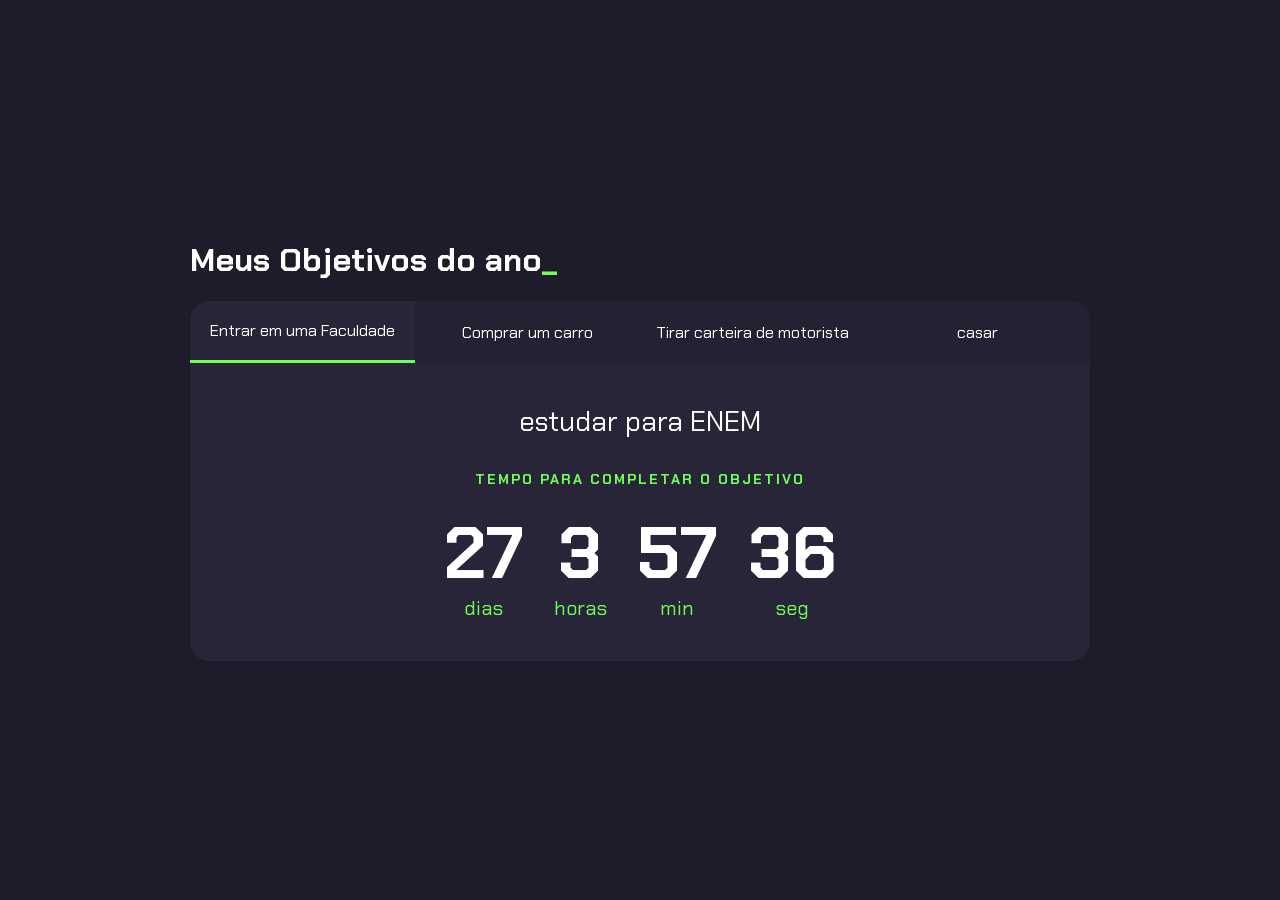
<file: index.html>
<!DOCTYPE html>
<html lang="pt-br">
  <head>
    <meta charset="UTF-8" />
    <meta name="viewport" content="width=device-width, initial-scale=1.0" />
    <title>Meus objetivos do ano</title>
    <link rel="stylesheet" href="style.css" />
  </head>

  <body>
    <section class="conteudo-principal">
      <h2 class="titulo-principal">Meus Objetivos do ano<span>_</span></h2>
      <div class="conteudo">
        <div class="botoes">
          <button class="botao ativo">Entrar em uma Faculdade</button>
          <button class="botao">Comprar um carro</button>
          <button class="botao">Tirar carteira de motorista</button>
          <button class="botao">casar</button>
        </div>

        <div class="abas-textos">
          <!-- Aba 1 -->
          <div class="aba-conteudo ativo">
            <h3 class="aba-conteudo-titulo-principal">estudar para ENEM</h3>
            <h4 class="aba-conteudo-titulo-secundario">Tempo para completar o objetivo</h4>
            <div class="contador">
              <div class="contador-digito">
                <p class="contador-digito-numero" id="dias0">7</p>
                <p class="contador-digito-texto">dias</p>
              </div>
              <div class="contador-digito">
                <p class="contador-digito-numero" id="horas0">13</p>
                <p class="contador-digito-texto">horas</p>
              </div>
              <div class="contador-digito">
                <p class="contador-digito-numero" id="min0">18</p>
                <p class="contador-digito-texto">min</p>
              </div>
              <div class="contador-digito">
                <p class="contador-digito-numero" id="seg0">13</p>
                <p class="contador-digito-texto">seg</p>
              </div>
            </div>
          </div>

          <!-- Aba 2 -->
          <div class="aba-conteudo">
            <h3 class="aba-conteudo-titulo-principal">Economizar dinheiro, seguindo métodos financeiros</h3>
            <h4 class="aba-conteudo-titulo-secundario">Tempo para completar o objetivo</h4>
            <div class="contador">
              <div class="contador-digito">
                <p class="contador-digito-numero" id="dias1">0</p>
                <p class="contador-digito-texto">dias</p>
              </div>
              <div class="contador-digito">
                <p class="contador-digito-numero" id="horas1">0</p>
                <p class="contador-digito-texto">horas</p>
              </div>
              <div class="contador-digito">
                <p class="contador-digito-numero" id="min1">0</p>
                <p class="contador-digito-texto">min</p>
              </div>
              <div class="contador-digito">
                <p class="contador-digito-numero" id="seg1">0</p>
                <p class="contador-digito-texto">seg</p>
              </div>
            </div>
          </div>

          <!-- Aba 3 -->
          <div class="aba-conteudo">
            <h3 class="aba-conteudo-titulo-principal">Começar aulas assim que completar 18 anos</h3>
            <h4 class="aba-conteudo-titulo-secundario">Tempo para completar o objetivo</h4>
            <div class="contador">
              <div class="contador-digito">
                <p class="contador-digito-numero" id="dias2">0</p>
                <p class="contador-digito-texto">dias</p>
              </div>
              <div class="contador-digito">
                <p class="contador-digito-numero" id="horas2">0</p>
                <p class="contador-digito-texto">horas</p>
              </div>
              <div class="contador-digito">
                <p class="contador-digito-numero" id="min2">0</p>
                <p class="contador-digito-texto">min</p>
              </div>
              <div class="contador-digito">
                <p class="contador-digito-numero" id="seg2">0</p>
                <p class="contador-digito-texto">seg</p>
              </div>
            </div>
          </div>

          <!-- Aba 4 -->
          <div class="aba-conteudo">
            <h3 class="aba-conteudo-titulo-principal">Primeiro encontrar uma namorada T-T</h3>
            <h4 class="aba-conteudo-titulo-secundario">Tempo para completar o objetivo</h4>
            <div class="contador">
              <div class="contador-digito">
                <p class="contador-digito-numero" id="dias3">0</p>
                <p class="contador-digito-texto">dias</p>
              </div>
              <div class="contador-digito">
                <p class="contador-digito-numero" id="horas3">0</p>
                <p class="contador-digito-texto">horas</p>
              </div>
              <div class="contador-digito">
                <p class="contador-digito-numero" id="min3">0</p>
                <p class="contador-digito-texto">min</p>
              </div>
              <div class="contador-digito">
                <p class="contador-digito-numero" id="seg3">0</p>
                <p class="contador-digito-texto">seg</p>
              </div>
            </div>
          </div>

        </div>
      </div>
    </section>

    <script src="main.js"></script>
  </body>
</html>
</file>
<file: style.css>
@import url("https://fonts.googleapis.com/css2?family=Chakra+Petch:wght@400;700&display=swap");

:root {
  --cor-de-fundo: #1E1C2A;
  --fundo-card: #282538;
  --verde: #6fff57;
  --branco: #ffffff;
  --botao-ativo: #282538;
  --botao-inativo: rgba(40, 37, 56, 0.6);
}

* {
  margin: 0;
  padding: 0;
  box-sizing: border-box;
}

body {
  background-color: var(--cor-de-fundo);
  color: var(--branco);
  font-family: "Chakra Petch", sans-serif;
  min-height: 100vh;
  display: flex;
  justify-content: center;
  align-items: center;
  padding: 20px;
}

.conteudo-principal {
  display: flex;
  flex-direction: column;
  align-items: center;
  max-width: 900px;
  width: 100%;
}

.titulo-principal {
  text-align: left;
  width: 100%;
  font-size: 32px;
  margin-bottom: 20px;
}

.titulo-principal span {
  color: var(--verde);
}

.conteudo {
  width: 100%;
}

.botoes {
  display: flex;
  flex-wrap: wrap;
}

.botao {
  font-family: "Chakra Petch", sans-serif;
  background-color: var(--botao-inativo);
  color: var(--branco);
  padding: 1.2em 0.5em;
  font-size: 16px;
  border: none;
  cursor: pointer;
  flex: 1;
  text-align: center;
  transition: background-color 0.3s;
}

.botao:first-child {
  border-radius: 20px 0 0 0;
}

.botao:last-child {
  border-radius: 0 20px 0 0;
}

.botao.ativo {
  background-color: var(--botao-ativo);
  border-bottom: 3px solid var(--verde);
}

/* Área de conteúdo das abas */
.abas-textos {
  background-color: var(--fundo-card);
  padding: 40px;
  border-radius: 0 0 20px 20px;
  text-align: center;
}

.aba-conteudo {
  display: none;
}

.aba-conteudo.ativo {
  display: block;
}

.aba-conteudo-titulo-principal {
  font-size: 28px;
  margin-bottom: 30px;
  font-weight: 400;
}

.aba-conteudo-titulo-secundario {
  font-size: 14px;
  color: var(--verde);
  text-transform: uppercase;
  letter-spacing: 2px;
  margin-bottom: 30px;
}

/* Estilo do Contador */
.contador {
  display: flex;
  justify-content: center;
  gap: 30px;
  flex-wrap: wrap;
}

.contador-digito {
  display: flex;
  flex-direction: column;
  align-items: center;
}

.contador-digito-numero {
  font-size: 72px;
  font-weight: 700;
  line-height: 1;
}

.contador-digito-texto {
  font-size: 20px;
  color: var(--verde);
  margin-top: 5px;
}
</file>
